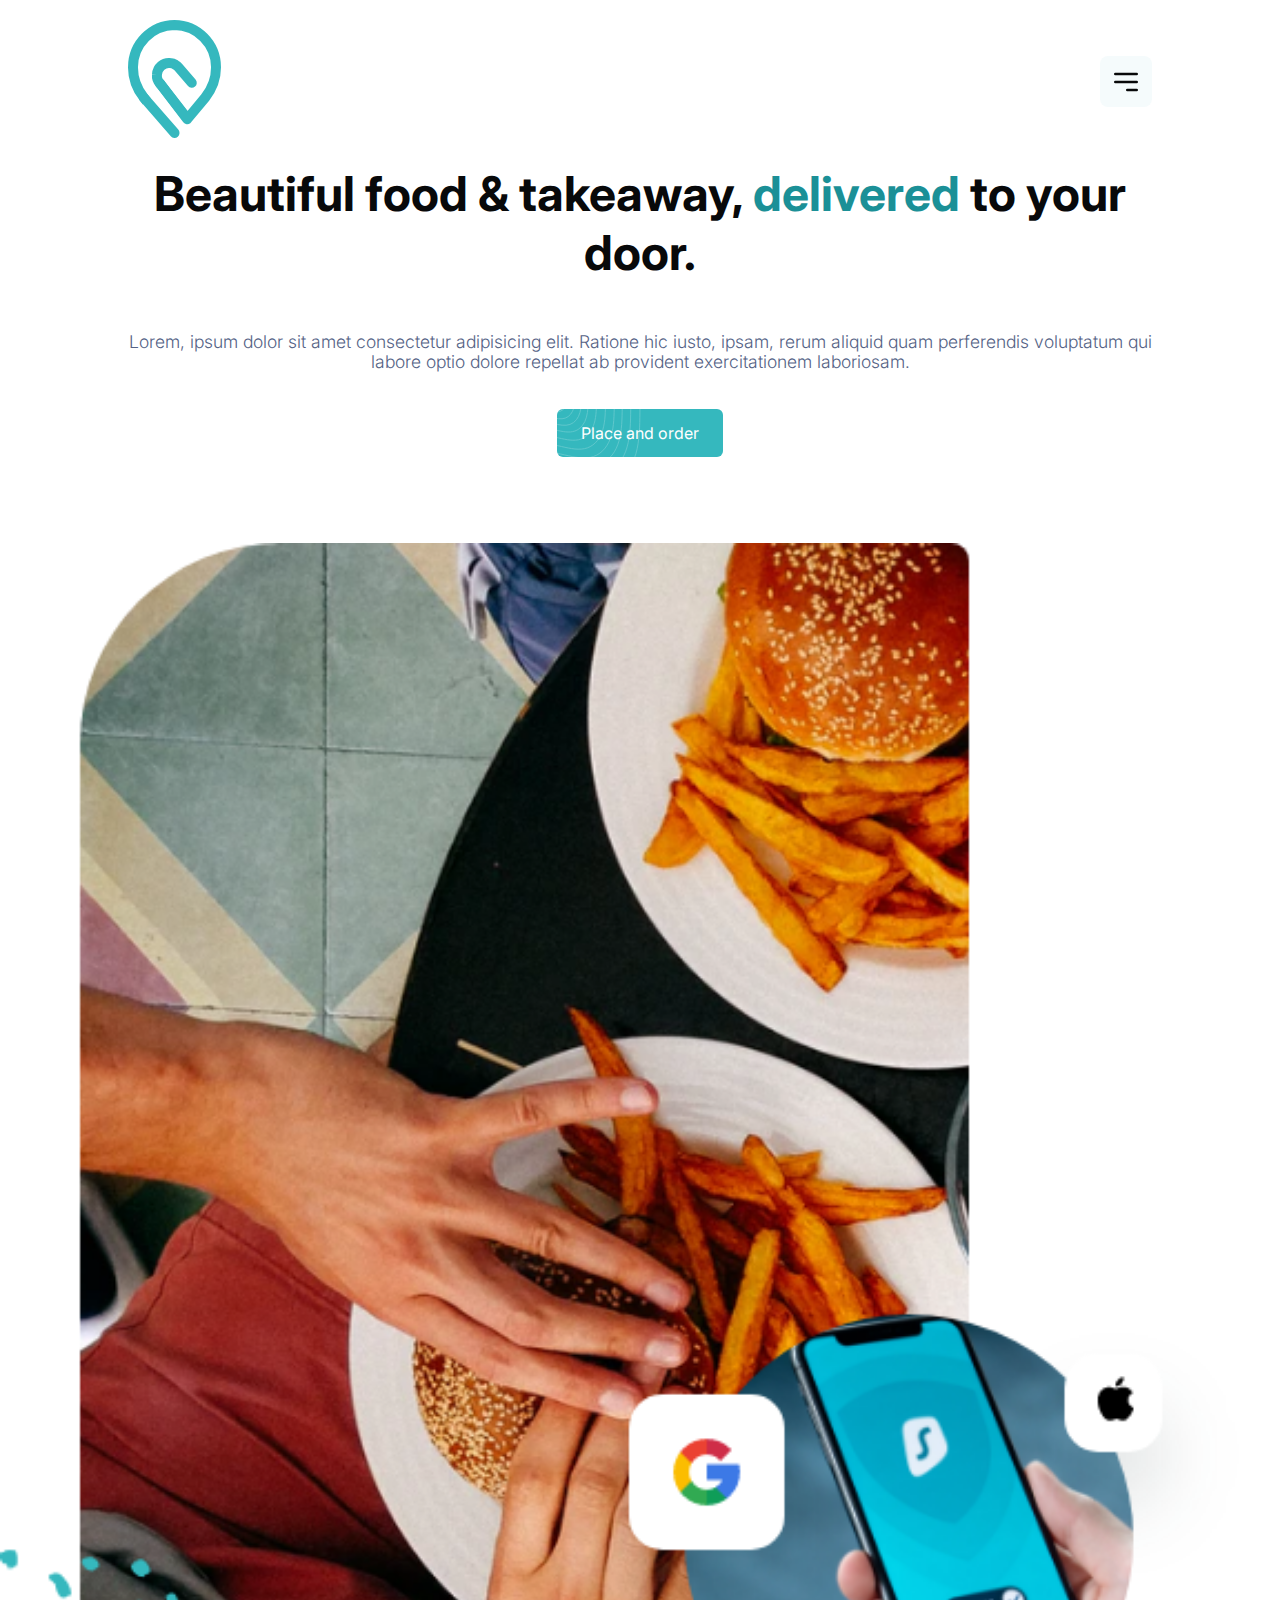
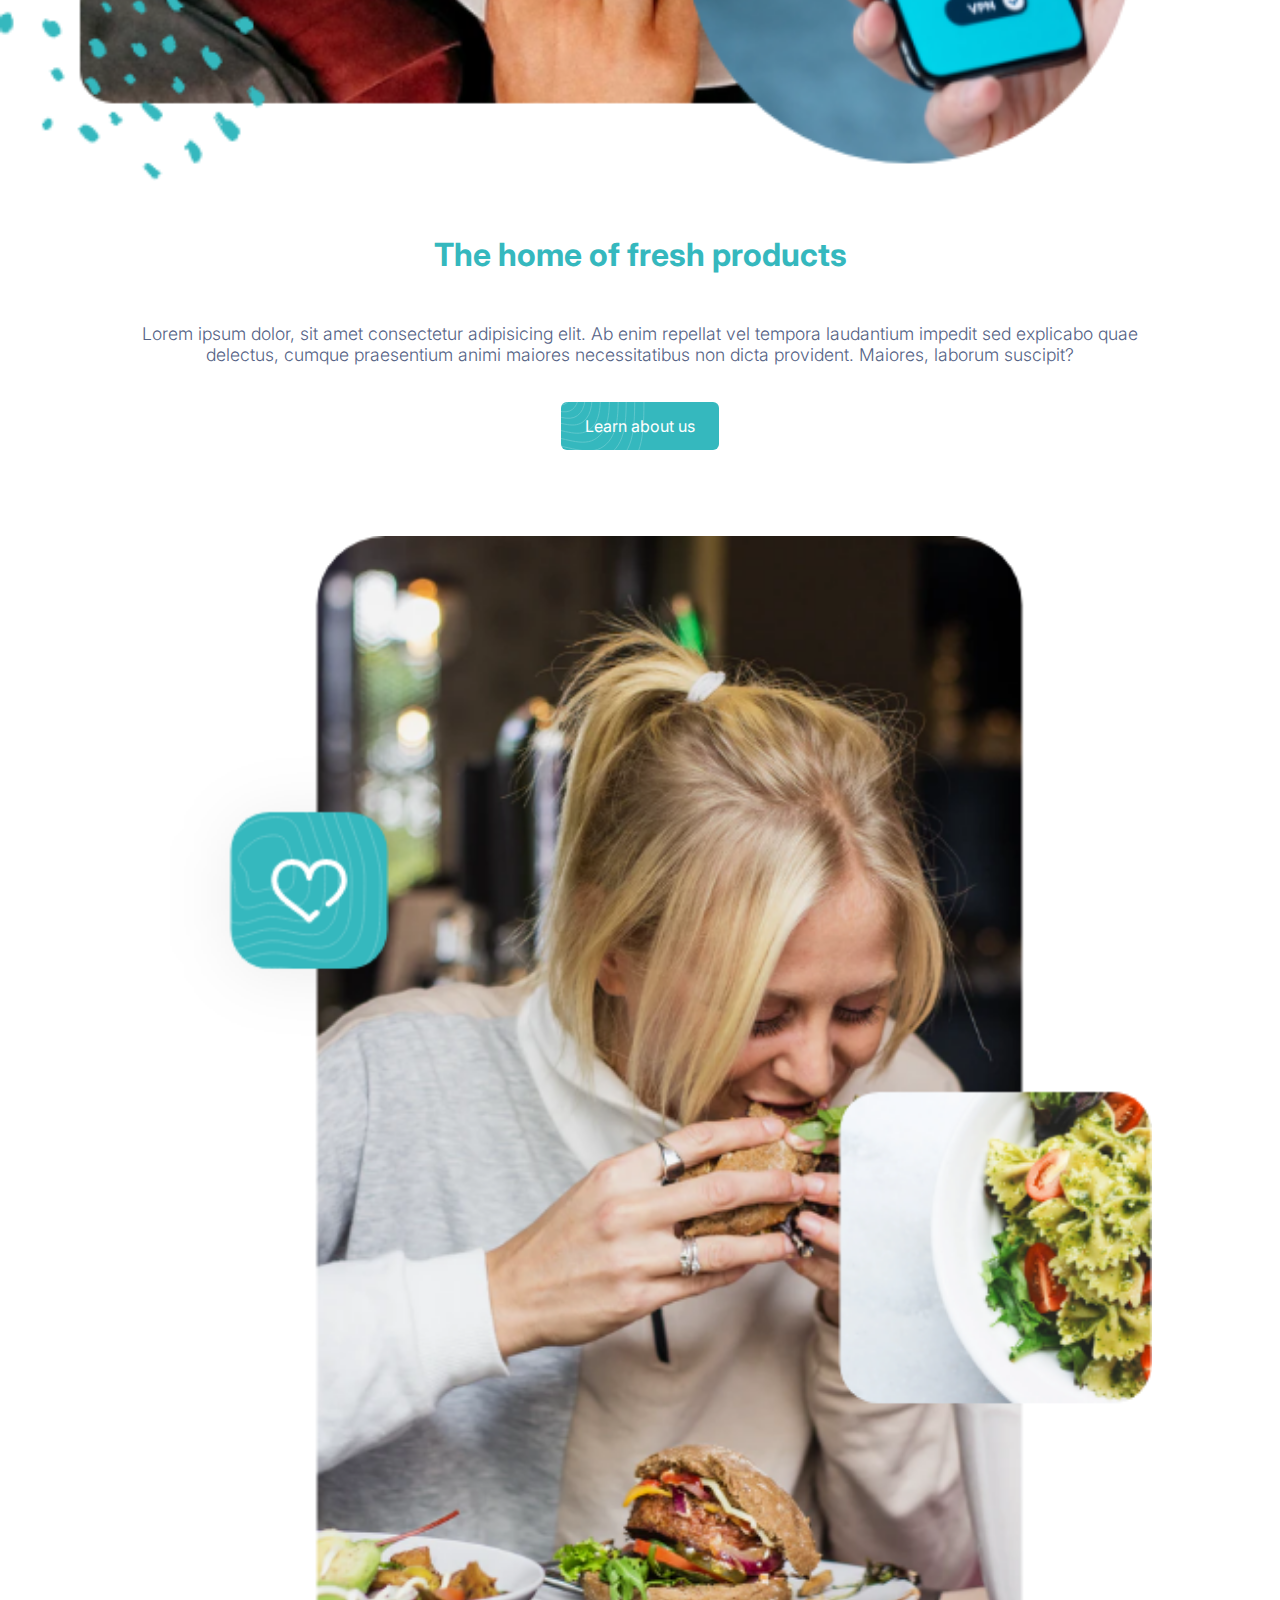
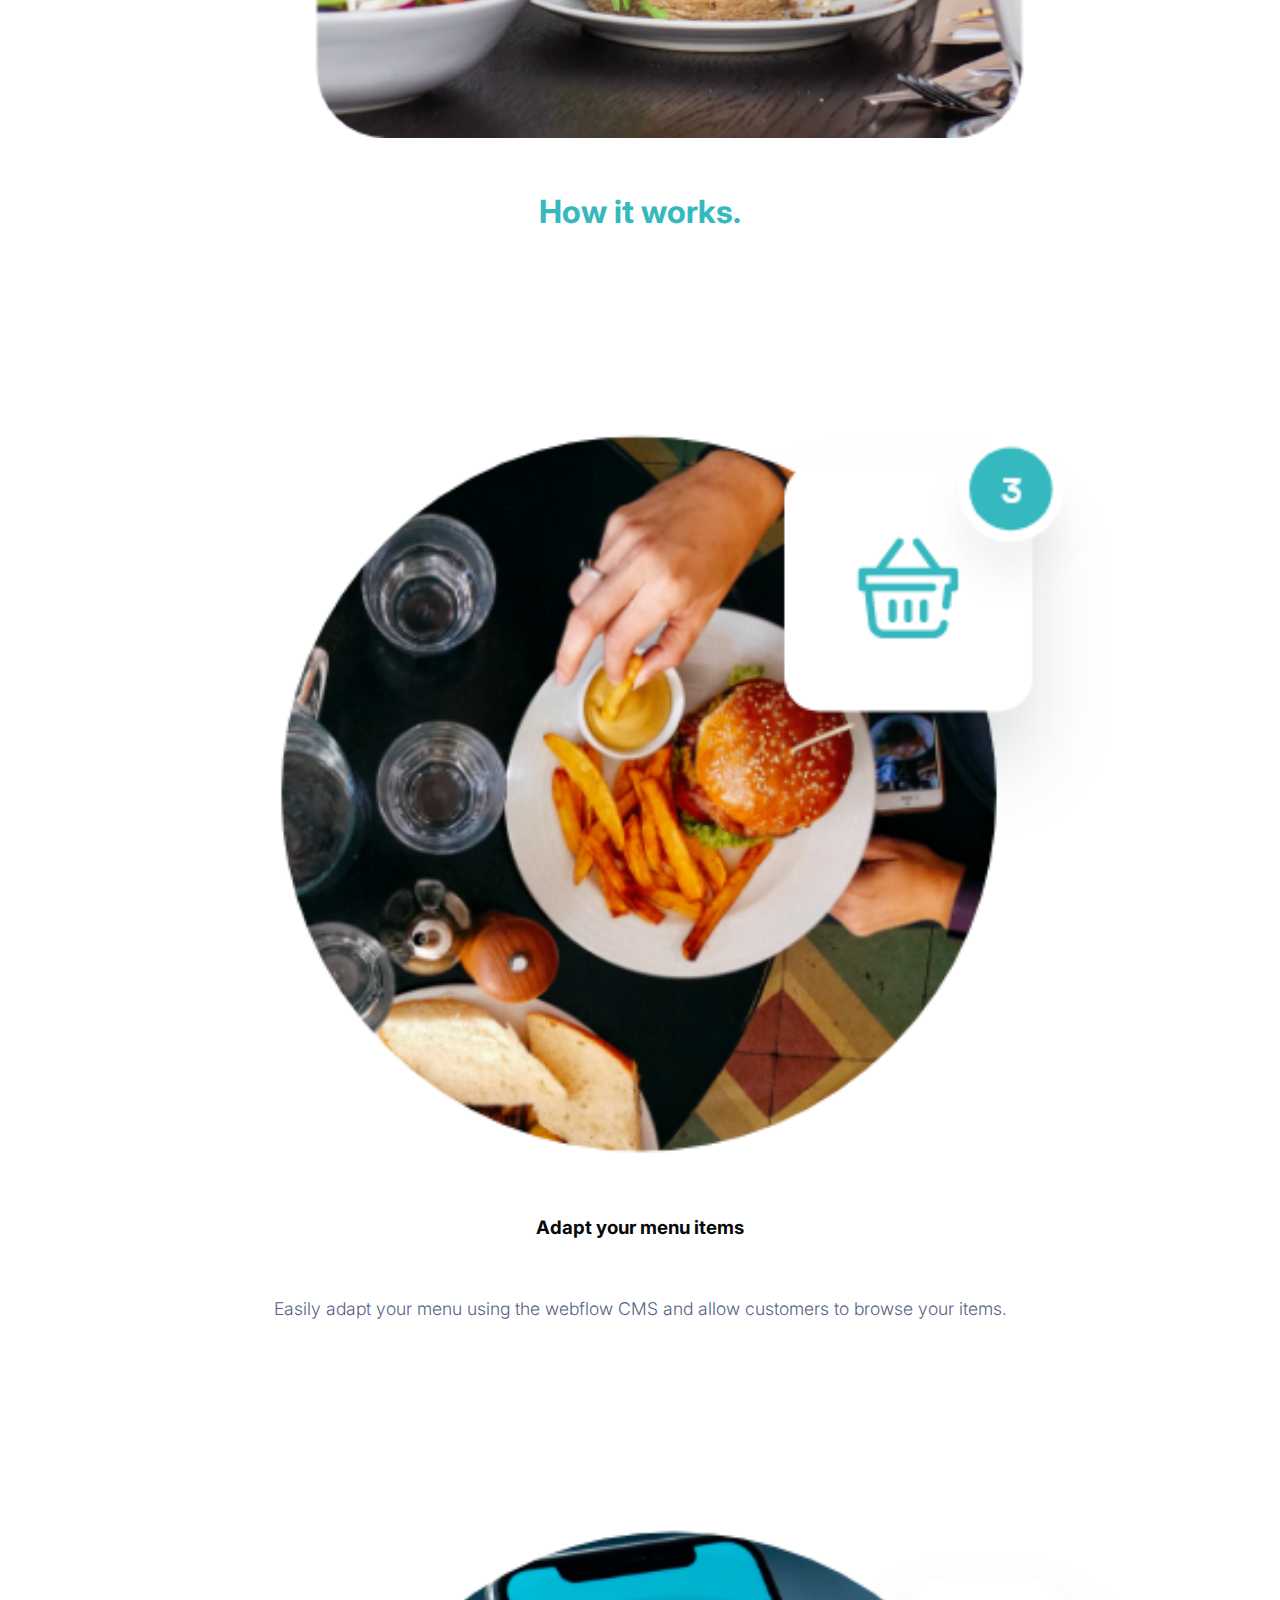
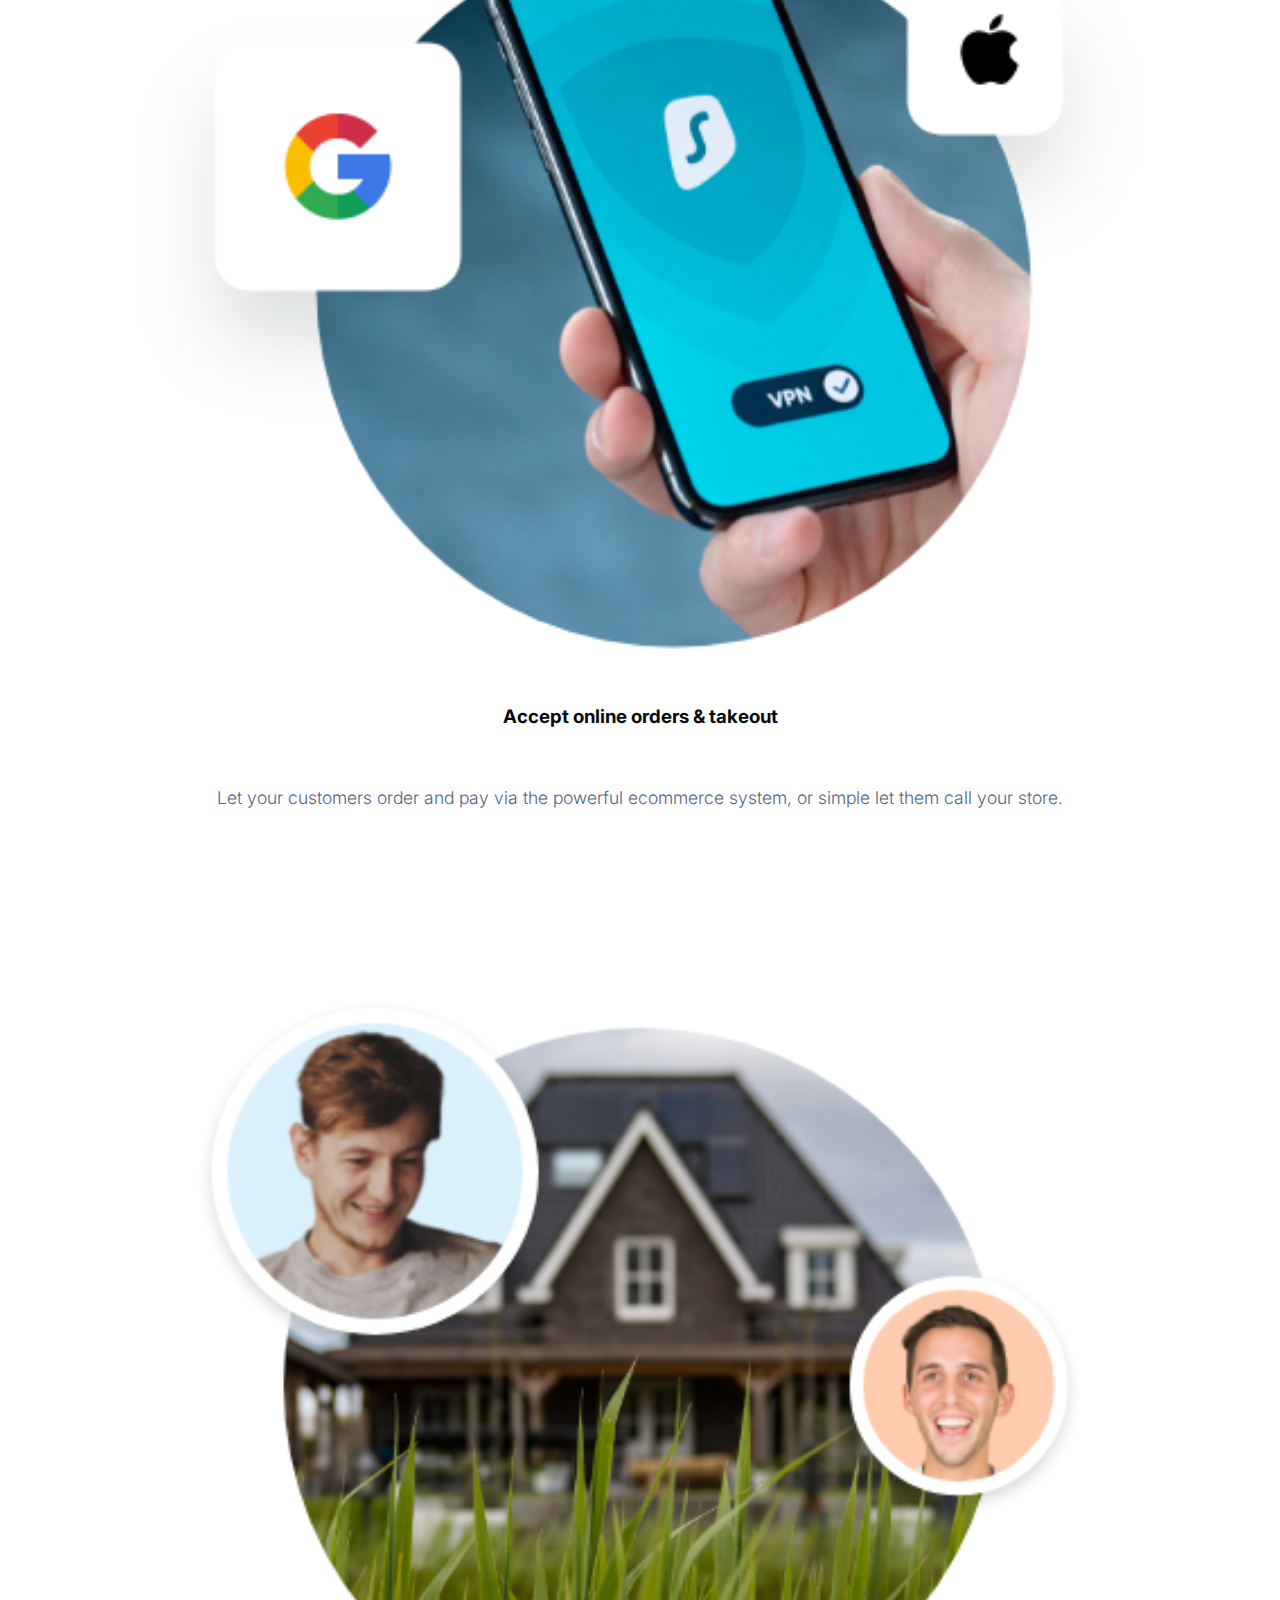
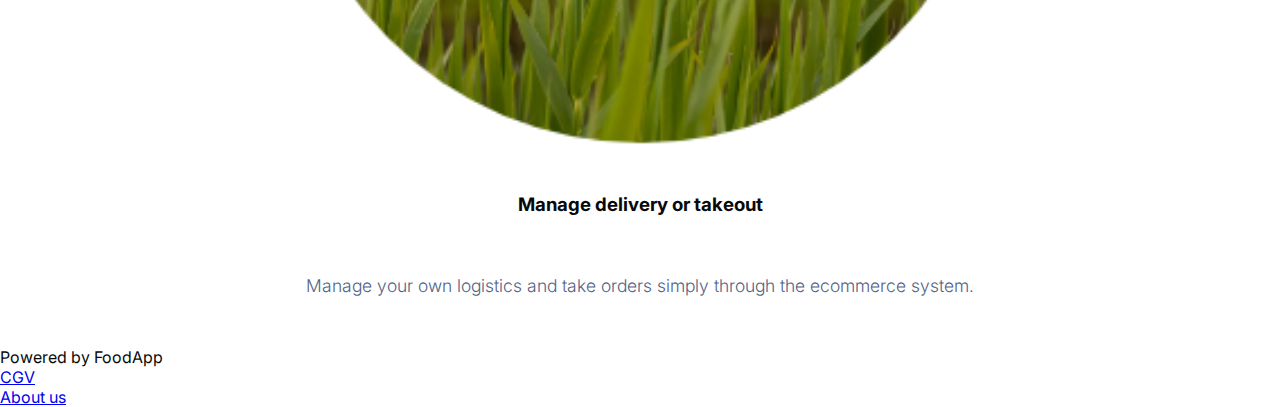
<file: Food-App/index.html>
<!DOCTYPE html>
<html lang="en">
<head>
    <meta charset="UTF-8">
    <meta http-equiv="X-UA-Compatible" content="IE=edge">
    <meta name="viewport" content="width=device-width, initial-scale=1.0">
    <title>FoodApp</title>
    <link rel="stylesheet" href="css/mobile.css">
</head>
<body>
        <!-- Tag -->
            <div class="tag">
                <p>We're open and available for takeaway & delivery.</p>
            </div>
    

        

        <!-- Navigation Logo -->
        <nav class="contenaire" role="banner">
             
            <a href="#"><img src="images/logo.svg" alt="Logo FoodApp" class="logo1"></a>

        <!-- Navigation Menu-->
        
            <ul class="menu-desktop">
                <li><a href="#" title="Home">Home</a></li>
                <li><a href="#" title="Order">Order</a></li>
                <li><a href="#" title="Company">Company</a></li>
                <li><a href="#" title="FAQ">FAQ</a></li>
                <li><a href="#" title="Contact">Contact</a></li>
            </ul>

            <!-- Burger mobile -->
        <div class="menu-burger">
            <svg xmlns="http://www.w3.org/2000/svg" fill="none" viewBox="0 0 24 24" stroke="currentColor">
                <path stroke-linecap="round" stroke-linejoin="round" stroke-width="2" d="M4 6h16M4 12h16m-7 6h7" />
            </svg>
        </div>
        </nav>
        
        <!-- Header -->
    <header>
        <div class="contenaire">
            <h1>Beautiful food & takeaway, <span>delivered</span> to your door.</h1>
            <p>Lorem, ipsum dolor sit amet consectetur adipisicing elit. Ratione hic iusto, ipsam, rerum aliquid quam perferendis voluptatum qui labore optio dolore repellat ab provident exercitationem laboriosam.</p>

            <a href="#" title="Place and Order" class="btn-green">Place and order</a>
        </div>
            <img src="images/hero_image.png" alt="image" class="picture">
    </header>

        <!-- Main -->
        <main> 
            <section class="contenaire">
                <div>
                    <h2>The home of fresh products</h2>
                    <p>Lorem ipsum dolor, sit amet consectetur adipisicing elit. Ab enim repellat vel tempora laudantium impedit sed explicabo quae delectus, cumque praesentium animi maiores necessitatibus non dicta provident. Maiores, laborum suscipit?</p>
                    <a href="#" title="Learn about us" class="btn-green">Learn about us</a>
                </div>
                    <img src="images/eat.png" alt="Femme qui mange un Burger" class="picture">
            </section>

        <section class="contenaire">
                <h2>How it works.</h2>
            <section>
                <div>
                    <img src="images/step_01.png" alt="Burger" class="picture">
                    <h3>Adapt your menu items</h3>
                    <p>Easily adapt your menu using the webflow CMS and allow customers to browse your items.</p>
                </div>
            </section>

                <div>
                    <img src="images/step_02.png" alt="Mobile" class="picture">
                    <h3>Accept online orders & takeout</h3>
                    <p>Let your customers order and pay via the powerful ecommerce system, or simple let them call your store.</p>
                </div>

                <div>
                    <img src="images/step_03.png" alt="Maison" class="picture">
                    <h3>Manage delivery or takeout</h3>
                    <p>Manage your own logistics and take orders simply through the ecommerce system.</p>
                </div>
            </section>
        </section>

        </main>

        <!-- Footer -->
        <footer>
            <p>Powered by FoodApp</p>
            <ul>
                <li><a href="#" title="CGV">CGV</a></li>
                <li><a href="#" title="About us">About us</a></li>
            </ul>
        </footer>

    


</body>
</html>
</file>
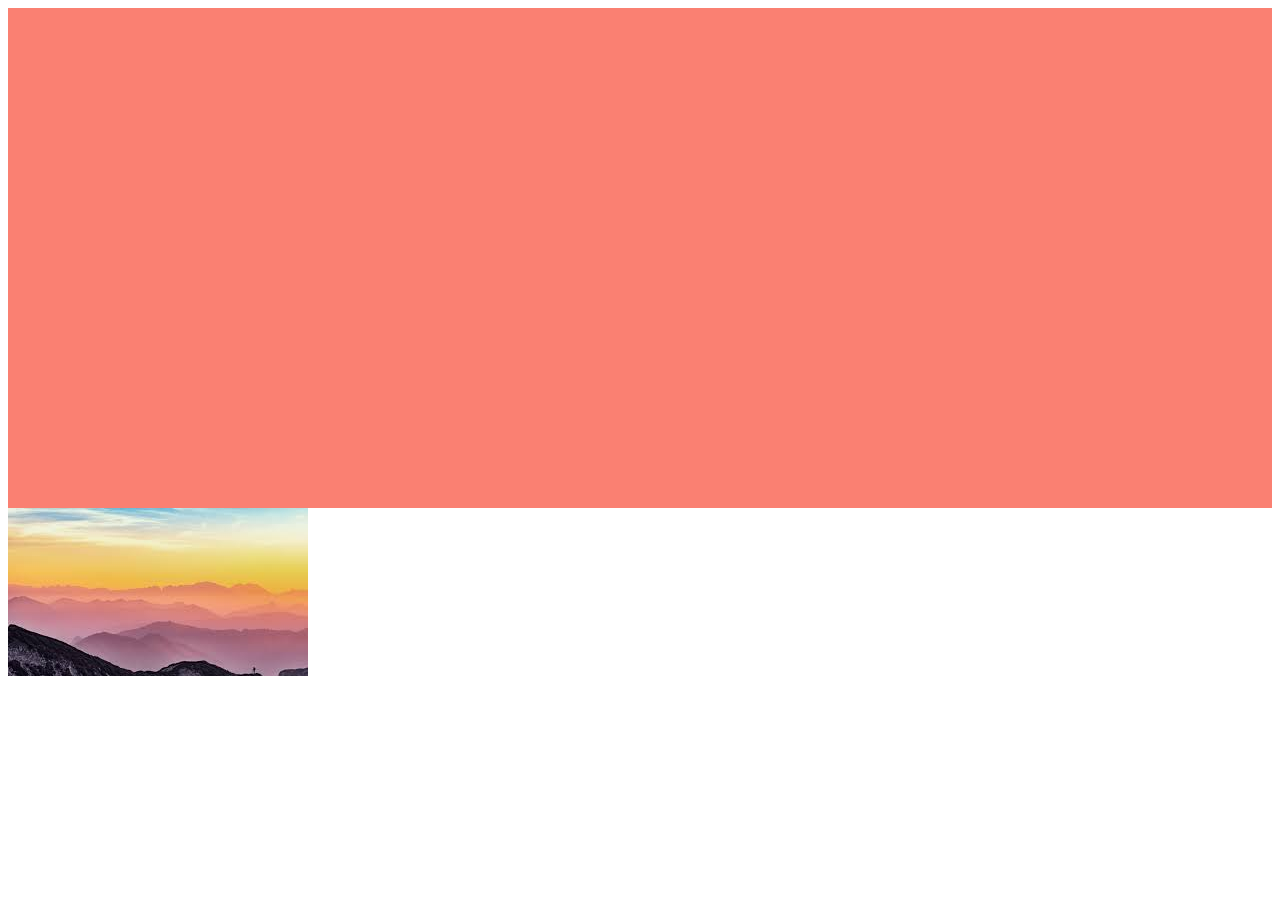
<file: Responsive/index.html>
<!DOCTYPE html>
<html lang="en">
    <head>
        <meta charset="UTF-8">
        <meta http-equiv="X-UA-Compatible" content="IE=edge">
        <!-- NE PAS OUBLIER POUR LE RESPONSIVE -->
        <meta name="viewport" content="width=device-width, initial-scale=1.0">
        <!-- // -->
        <title>Document</title>
        <link rel="stylesheet" href="css/style.css">
    </head>
    <body>
        
        <div class="cube"></div>
        <div class="rectangle"></div>
        <img src="[data-uri]" alt="Blabla">

    </body>
</html>
</file>
<file: Food-App/css/mobile.css>
@import url('https://fonts.googleapis.com/css2?family=Inter:wght@300;400;600;700&family=PT+Sans:wght@400;700&display=swap');


:root {
    --white: #ffffff;
    --gray-light: #f5fbfc;
    --gray-dark: #08090a;
    --green: #35b8be;
    --green-dark: #1b9097;
    --green-light: #f5fbfc;
    --blue-dark: #546285;
}

*{
    margin: 0;
    padding: 0;
}

body {
    font-family: 'Inter', sans-serif;;
    font-size: 16px;
    color: var(--gray-dark);
}

.contenaire {
    width: 80%;
    margin: auto;
}

.tag {
    display: none;
}

/*
* Navigation
*/

nav {
    display: flex;
    justify-content: space-between;
    align-items: center;
    padding: 20px 0;
  }

.menu-desktop {
    display: none;
}

.logo1 {
    width: 20%
}

.menu-burger {
    background-color: var(--gray-light);
    border-radius: 8px;
    padding: 10px 10px 5px 10px;
}

.menu-burger svg {
    width: 32px;
}

/* 
* Header
*/

header,
main section {
    text-align: center;
}

header h1 {
    font-size: 3rem;
    font-weight: 700;
}


header p,
main section p {
    font-size: 1.1rem;
    line-height: 1.3rem;
    font-weight: 300;
    margin: 50px 0;
    color: var(--blue-dark);
    text-align: center;
}

header span {
    color: var(--green-dark);
}


header p {
    font-size: 1.1rem;
    line-height: 1.3rem;
    font-weight: 300;
    margin: 50px 0;
    color: var(--blue-dark);

}

.picture {
    width: 100%;
    margin-top: 100px;
}

.btn-green {
    text-decoration: none;
    color: var(--white);
    padding: 14px 24px;
    border-radius: 6px;
    background: var(--green) url(../images/button_wave.svg);
}

/*
* Main
*/

main h2 {
    color: var(--green);
    font-size: 2rem;
    margin: 50px 0;
}


main h3 {
    padding: 10px;
}
</file>
<file: Responsive/css/style.css>
/**
 * Ranger de l'écran plus petit au plus grand
 * On ne précise jamais de média queries pour le mobile
 */

.cube {
    width: 100%;
    height: 300px;
    background-color: blueviolet;
}

.rectangle {
    width: 100%;
    height: 100px;
    background-color: deeppink;
}

img {
    display: none;
}


/* Version tablette */
/* Concerne tous les écrans dont la largeur démarre à 768 pixels */
@media screen and (min-width: 768px) {
    .cube {
        background-color: yellow;
    }
}

/* Version ordinateur */
@media screen and (min-width: 1200px) {
    .cube {
        height: 500px;
        background-color: salmon;
    }

    .rectangle {
        display: none;
    }

    img {
        display: block;
    }
}
</file>
